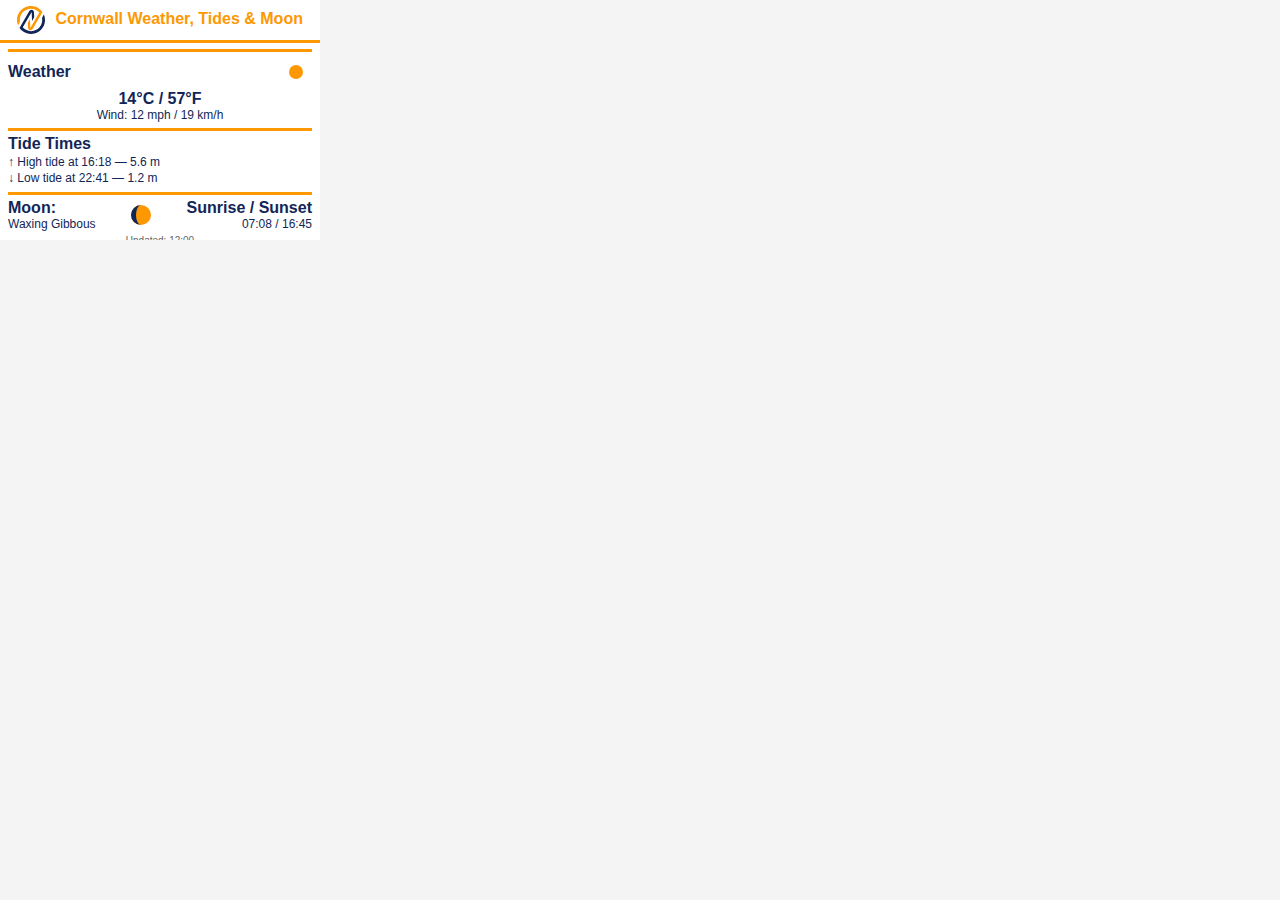
<file: index.html>
<html>
<head>
  <meta charset="UTF-8">
  <title>Cornwall Weather, Tides & Moon</title>
  <meta http-equiv="refresh" content="600">
</head>
<body style="margin:0;background:#f4f4f4;color:#112656;font-family:Arial, sans-serif;">
  <div style="width:320px;height:240px;overflow:hidden;background:#fff;">
    <div style="padding:6px;text-align:center;border-bottom:3px solid #FD9803;">
      <img src="images/logo.svg" alt="Logo" style="height:28px;vertical-align:middle">
      <span style="color:#FD9803;font-weight:bold;margin-left:6px;">Cornwall Weather, Tides & Moon</span>
    </div>

    <div style="padding:6px 8px;">
      <!-- Weather -->
      <div style="border-top:3px solid #FD9803;padding-top:4px;margin-bottom:6px;">
        <div style="display:flex;align-items:center;justify-content:space-between;">
          <div style="font-weight:bold;">Weather</div>
          <img src="svg/weather/clear-day.svg" alt="Weather" style="width:32px;height:32px">
        </div>
        <div style="text-align:center;margin-top:2px;font-weight:bold;">14°C / 57°F</div>
        <div style="text-align:center;font-size:12px;">Wind: 12 mph / 19 km/h</div>
      </div>

      <!-- Tides -->
      <div style="border-top:3px solid #FD9803;padding-top:4px;margin-bottom:6px;">
        <div style="font-weight:bold;margin-bottom:2px;">Tide Times</div>
        <div style="font-size:12px;line-height:1.3;">
          ↑ High tide at 16:18 — 5.6 m<br>
          ↓ Low tide at 22:41 — 1.2 m
        </div>
      </div>

      <!-- Moon + Sun -->
      <div style="border-top:3px solid #FD9803;padding-top:4px;">
        <div style="display:flex;justify-content:space-between;align-items:center;">
          <div>
            <div style="font-weight:bold;">Moon:</div>
            <div style="font-size:12px;">Waxing Gibbous</div>
          </div>
          <img src="svg/moon/waxing-gibbous.svg" alt="Moon" style="width:32px;height:32px">
          <div style="text-align:right;">
            <div style="font-weight:bold;">Sunrise / Sunset</div>
            <div style="font-size:12px;">07:08 / 16:45</div>
          </div>
        </div>
      </div>

      <div style="text-align:center;font-size:10px;margin-top:4px;color:#666;">
        Updated: 12:00
      </div>
    </div>
  </div>
</body>
</html>
</file>
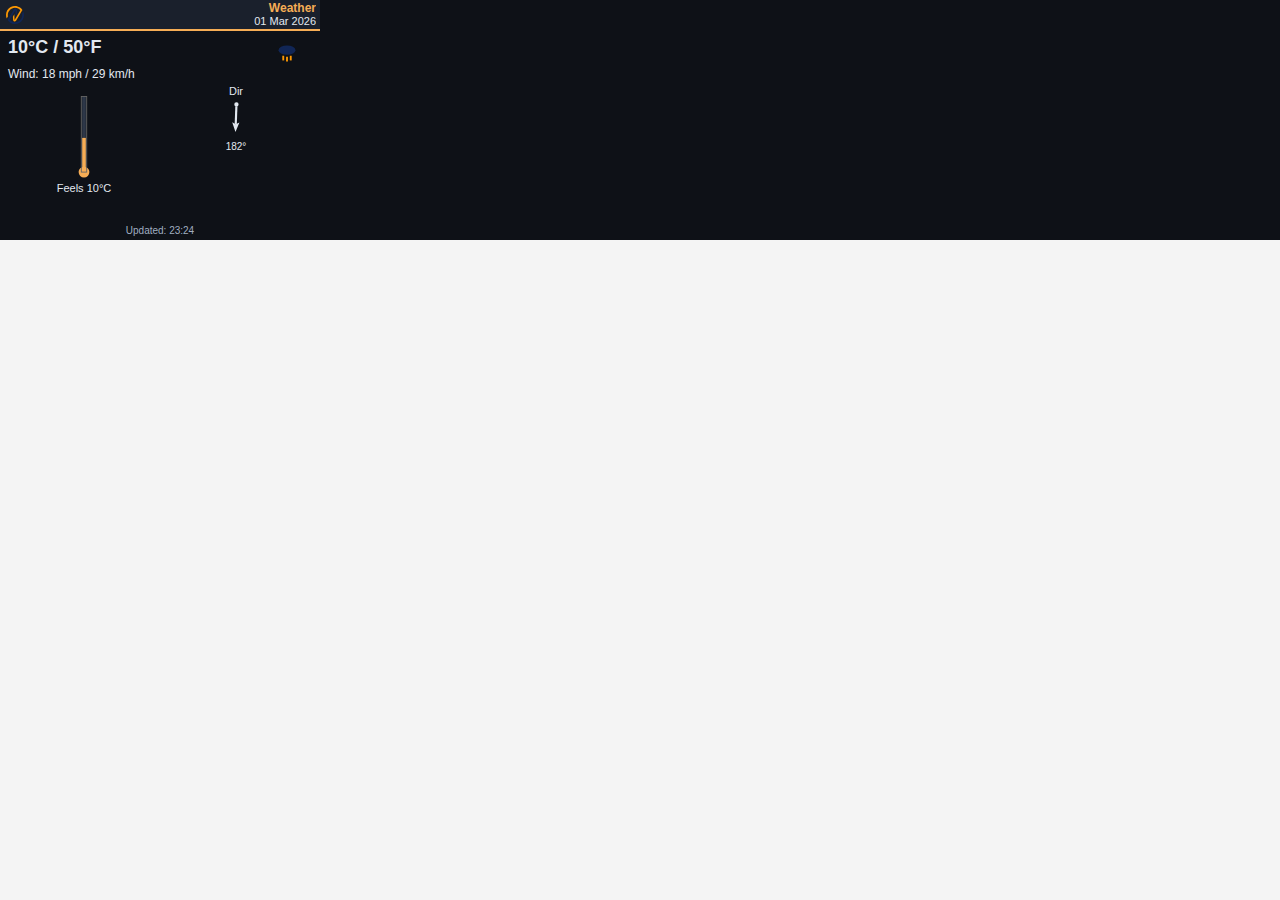
<file: page1-weather.html>
<!DOCTYPE html>
<html lang="en" class="dark-mode">
<head>
  <meta charset="UTF-8">
  <title>Weather</title>
  <meta http-equiv="refresh" content="10; url='page2-tides.html'">
  <link rel="stylesheet" href="css/vvx.css?v=3">
</head>
<body>
  <div class="vvx-page">
    <header class="page-header" role="banner">
      <div class="brand">
        <img class="logo" src="images/logo.svg" alt="ndyl" />
      </div>
      <div class="heading">
        <div class="title">Weather</div>
        <div class="date">01 Mar 2026</div>
      </div>
    </header>

    <main class="content" role="main">
      
<section class="weather">
  <!-- Top row: temp left, icon right -->
  <div class="w-top">
    <div class="w-temp text-lg">10°C / 50°F</div>
    <img class="w-icon icon-30" src="svg/weather/rain.svg" alt="Weather icon" />
  </div>

  <!-- Wind speed line -->
  <div class="w-windline text-md">Wind: 18 mph / 29 km/h</div>

  <!-- Bottom row: thermometer (left) & wind direction (right) -->
  <table class="w-bottom" aria-label="Temperature and Wind Direction">
    <tr>
      <td class="w-left">
        <div class="thermo">
          <svg viewBox="0 0 20 100" width="18" height="95" aria-label="Thermometer">
            <rect x="8" y="10" width="4" height="80" fill="#ddd" />
            <rect x="8" y="56" width="4" height="34" fill="#FD9803" />
            <circle cx="10" cy="94" r="6" fill="#FD9803"/>
            <rect x="7" y="10" width="6" height="84" fill="none" stroke="#666" stroke-width="1"/>
          </svg>
          <div class="text-sm w-feels">Feels  10°C</div>
        </div>
      </td>
      <td class="w-right">
        <div class="wind">
          <div class="text-sm w-dirlabel">Dir</div>
          <svg viewBox="0 0 100 100" width="36" height="36" aria-label="Wind direction" style="transform:rotate(182deg);">
            <polygon points="50,8 60,35 50,30 40,35"></polygon>
            <rect x="47" y="30" width="6" height="50"></rect>
            <circle cx="50" cy="85" r="6"></circle>
          </svg>
          <div class="text-xs w-deg">182°</div>
        </div>
      </td>
    </tr>
  </table>
</section>
    </main>

    <footer class="updated" role="contentinfo">Updated: 23:24</footer>
  </div>
</body>
</html>
</file>
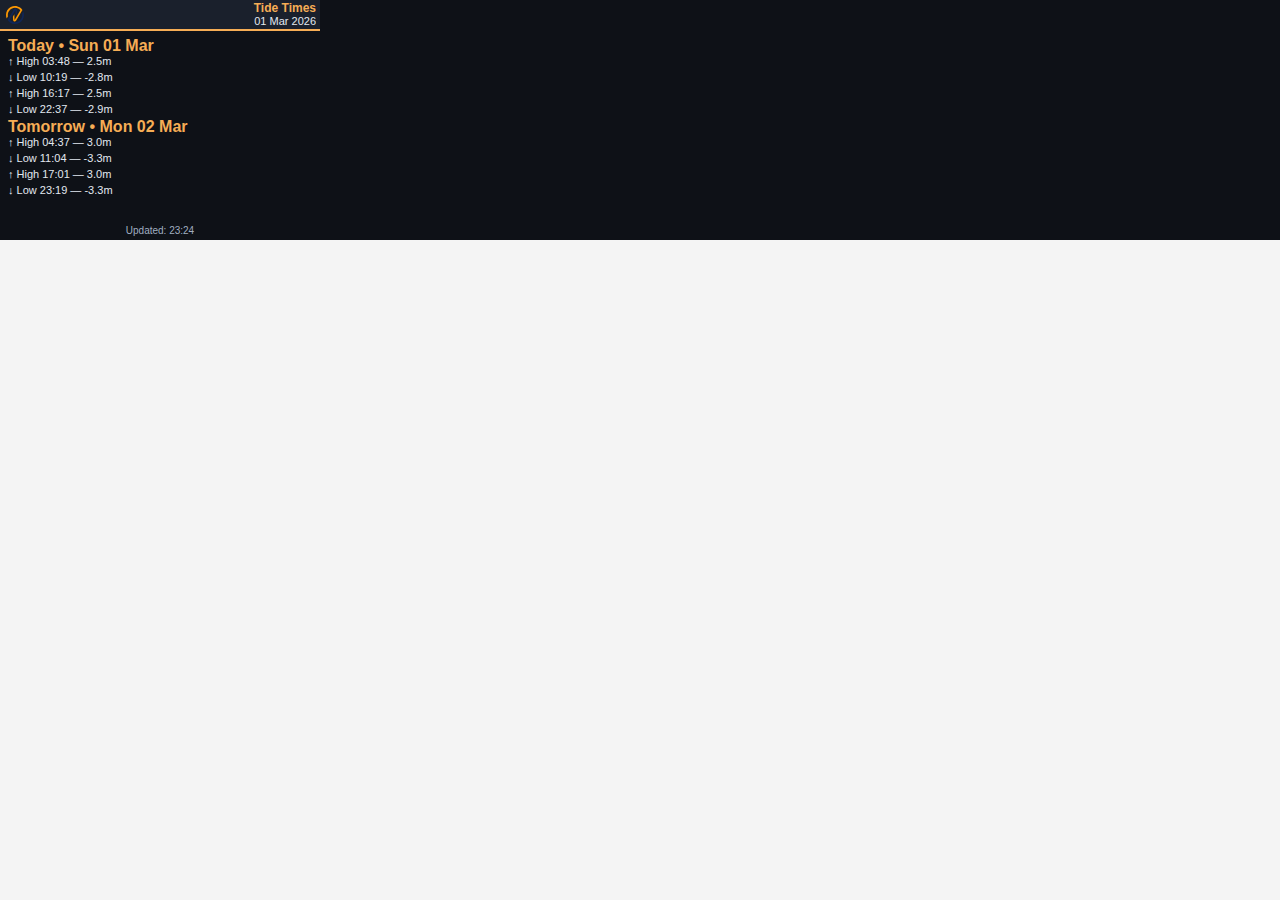
<file: page2-tides.html>
<!DOCTYPE html>
<html lang="en" class="dark-mode">
<head>
  <meta charset="UTF-8">
  <title>Tide Times</title>
  <meta http-equiv="refresh" content="10; url='page3-moon.html'">
  <link rel="stylesheet" href="css/vvx.css?v=3">
</head>
<body>
  <div class="vvx-page">
    <header class="page-header" role="banner">
      <div class="brand">
        <img class="logo" src="images/logo.svg" alt="ndyl" />
      </div>
      <div class="heading">
        <div class="title">Tide Times</div>
        <div class="date">01 Mar 2026</div>
      </div>
    </header>

    <main class="content" role="main">
      

<section class="tides-day">
  <div class="label">Today • Sun 01 Mar</div>
  <ul class="list-compact">
    <li>↑ High 03:48 — 2.5m</li><li>↓ Low 10:19 — -2.8m</li><li>↑ High 16:17 — 2.5m</li><li>↓ Low 22:37 — -2.9m</li>
  </ul>
</section>

<section class="tides-day">
  <div class="label">Tomorrow • Mon 02 Mar</div>
  <ul class="list-compact">
    <li>↑ High 04:37 — 3.0m</li><li>↓ Low 11:04 — -3.3m</li><li>↑ High 17:01 — 3.0m</li><li>↓ Low 23:19 — -3.3m</li>
  </ul>
</section>
    </main>

    <footer class="updated" role="contentinfo">Updated: 23:24</footer>
  </div>
</body>
</html>
</file>
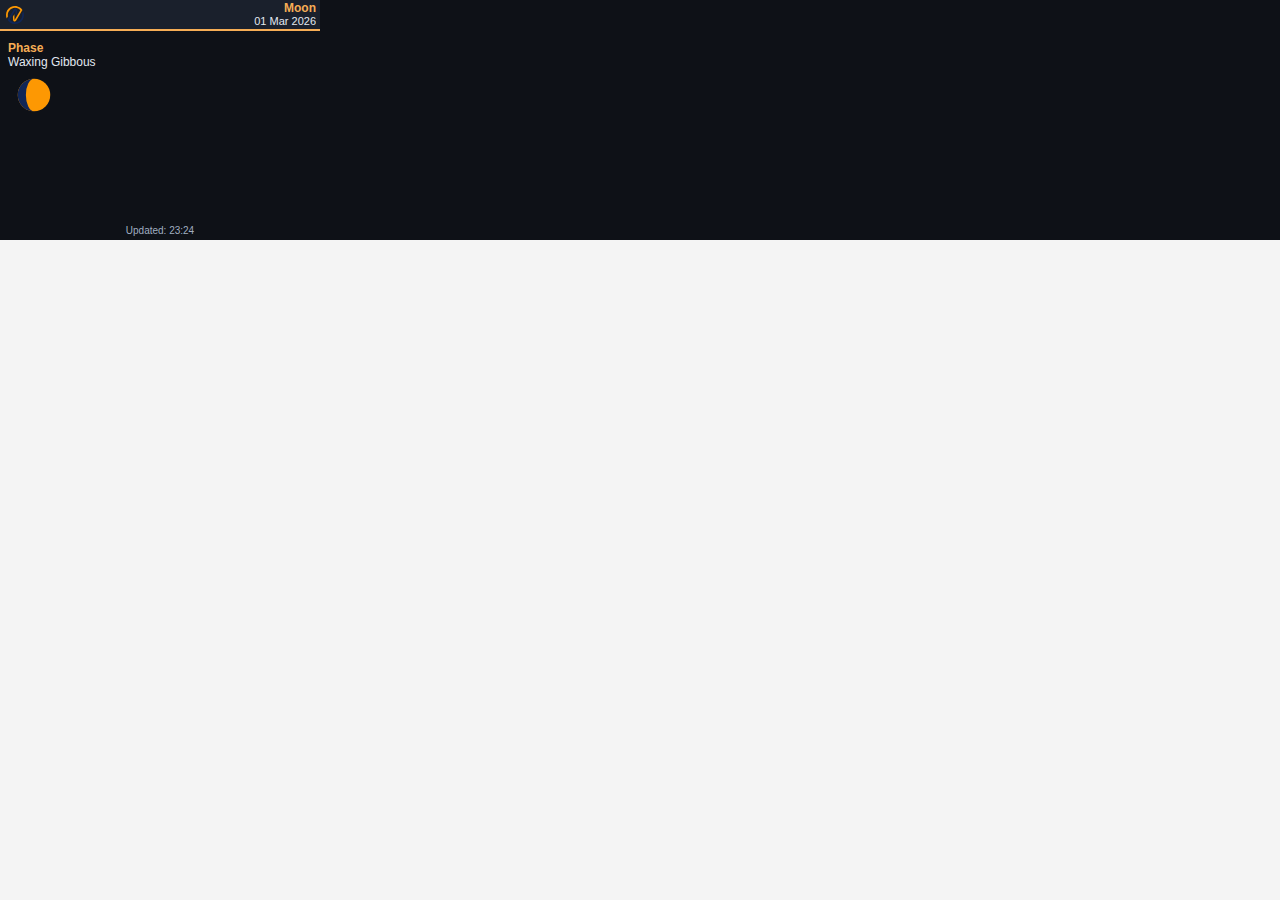
<file: page3-moon.html>
<!DOCTYPE html>
<html lang="en" class="dark-mode">
<head>
  <meta charset="UTF-8">
  <title>Moon</title>
  <meta http-equiv="refresh" content="10; url='page4-sun.html'">
  <link rel="stylesheet" href="css/vvx.css?v=3">
</head>
<body>
  <div class="vvx-page">
    <header class="page-header" role="banner">
      <div class="brand">
        <img class="logo" src="images/logo.svg" alt="ndyl" />
      </div>
      <div class="heading">
        <div class="title">Moon</div>
        <div class="date">01 Mar 2026</div>
      </div>
    </header>

    <main class="content" role="main">
      
<section class="moon row">
  <div class="stack">
    <div class="label text-md">Phase</div>
    <div class="text-md">Waxing Gibbous</div>
  </div>
  <img class="icon-32" src="svg/moon/waxing-gibbous.svg" alt="Moon phase" />
</section>
    </main>

    <footer class="updated" role="contentinfo">Updated: 23:24</footer>
  </div>
</body>
</html>
</file>
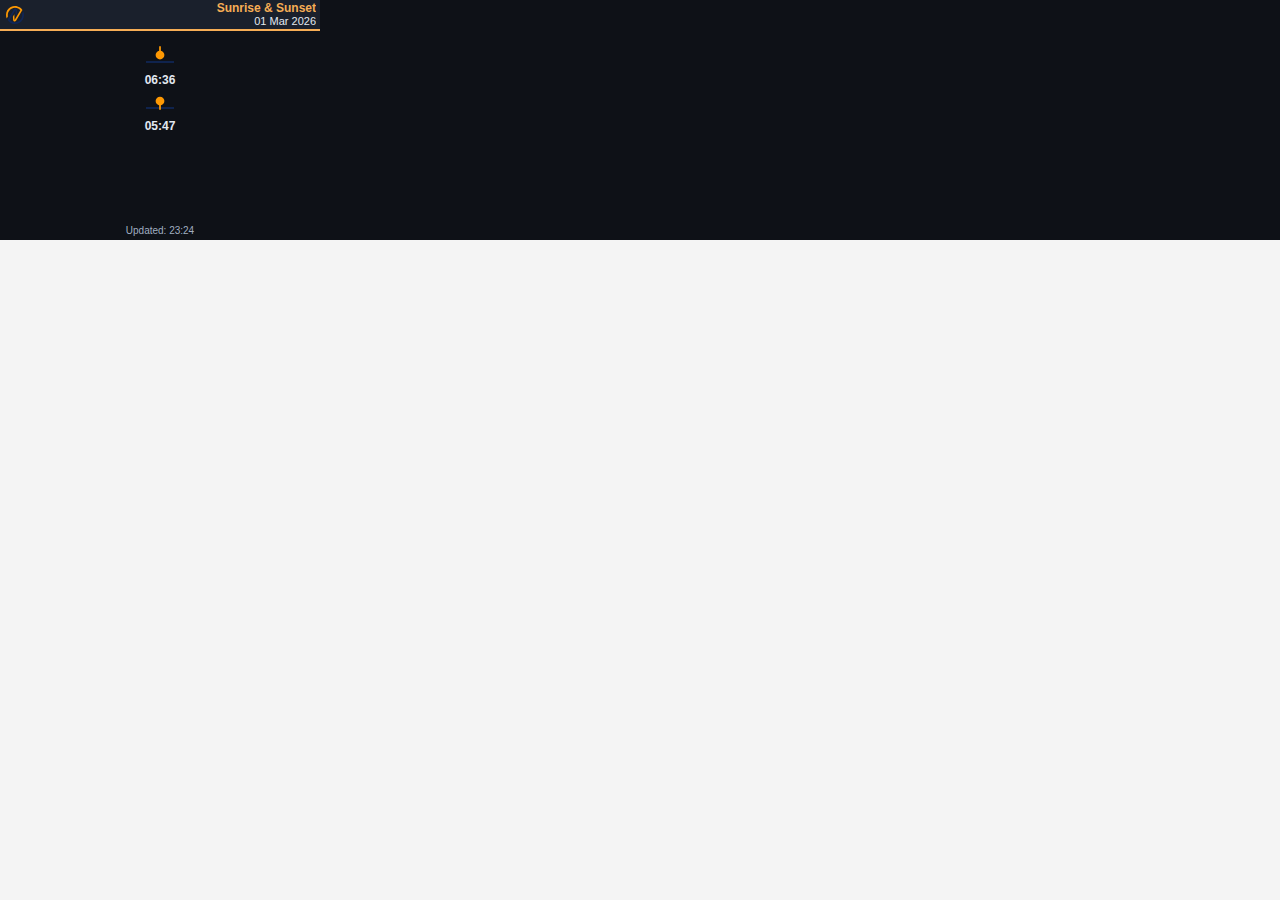
<file: page4-sun.html>
<!DOCTYPE html>
<html lang="en" class="dark-mode">
<head>
  <meta charset="UTF-8">
  <title>Sunrise & Sunset</title>
  <meta http-equiv="refresh" content="10; url='page1-weather.html'">
  <link rel="stylesheet" href="css/vvx.css?v=3">
</head>
<body>
  <div class="vvx-page">
    <header class="page-header" role="banner">
      <div class="brand">
        <img class="logo" src="images/logo.svg" alt="ndyl" />
      </div>
      <div class="heading">
        <div class="title">Sunrise & Sunset</div>
        <div class="date">01 Mar 2026</div>
      </div>
    </header>

    <main class="content" role="main">
      
<section class="sun row">
  <div class="stack center">
    <img class="icon-28" src="svg/sunset/sunrise.svg" alt="Sunrise" />
    <div class="text-md bold">06:36</div>
  </div>
  <div class="stack center">
    <img class="icon-28" src="svg/sunset/sunset.svg" alt="Sunset" />
    <div class="text-md bold">05:47</div>
  </div>
</section>
    </main>

    <footer class="updated" role="contentinfo">Updated: 23:24</footer>
  </div>
</body>
</html>
</file>
<file: css/vvx.css>
/* ======================================================
   Poly VVX411 — External Stylesheet (VVX-safe)
   Light + Dark theme support
   ====================================================== */

/* ===== Base page ===== */
html, body {
  margin: 0;
  padding: 0;
  background: #f4f4f4;
  color: #112656;
  font-family: Arial, sans-serif;
}
.vvx-page {
  width: 320px;
  height: 240px;
  overflow: hidden;
  background: #fff;
  position: relative;
}

/* ===== Header (you said this is now fine) ===== */
.page-header {
  border-bottom: 2px solid #FD9803;
  background: #fff;
  padding: 2px 6px;
  font-size: 0;               /* remove gaps between inline-blocks */
  white-space: nowrap;        /* keep items on one line */
}
.page-header .brand,
.page-header .heading {
  display: inline-block;
  vertical-align: middle;
  font-size: 12px;            /* restore text size */
}
.page-header .brand  { width: 70px; text-align: left; }
.page-header .heading{ width: 240px; text-align: right; overflow: hidden; }
.logo  { height: 18px; display: block; }
.title { font-weight: bold; color: #FD9803; font-size: 12px; line-height: 1.1; }
.date  { font-size: 11px; line-height: 1.1; }

/* ===== Content area ===== */
.content { padding: 6px 8px; }

/* Layout helpers */
.row   { width: 100%; margin: 4px 0; }
.stack { display: block; }
.center{ text-align: center; }

/* Typography */
.text-xs { font-size: 10px; }
.text-sm { font-size: 11px; }
.text-md { font-size: 12px; }
.text-lg { font-size: 18px; font-weight: bold; }
.bold    { font-weight: bold; }

/* Icons */
.icon-28 { width: 28px; height: 28px; }
.icon-30 { width: 30px; height: 30px; }
.icon-32 { width: 52px; height: 52px; }

/* Lists */
.list-compact    { margin: 0; padding: 0; list-style: none; }
.list-compact li { font-size: 11px; line-height: 1.25; margin: 0 0 2px 0; }

/* Labels & footer */
.label   { font-weight: bold; color: #FD9803; }
.updated { position: absolute; left: 0; right: 0; bottom: 4px; text-align: center; font-size: 10px; color: #666; }

/* Visual helpers */
.thermo svg { display: block; margin: 0 auto; }
.wind       { text-align: center; }

/* ======================================================
   WEATHER SECTION — robust alignment on VVX
   ====================================================== */

/* Top row: temp on the left, icon on the right */
.w-top { height: 28px; }
.w-temp {
  display: inline-block;
  width: 260px;                 /* leaves room for the icon (30px) + gap */
  vertical-align: top;
}
.w-icon {
  display: inline-block;
  vertical-align: top;
}

/* Wind speed line */
.w-windline { margin: 2px 0 4px 0; }

/* Bottom row: 2 columns via table (safest on VVX) */
.w-bottom {
  width: 100%;
  border-collapse: collapse;
  table-layout: fixed;
}
.w-bottom td {
  vertical-align: top;
  padding: 0;
}
.w-left  { width: 50%; text-align: left; }
.w-right { width: 50%; text-align: center; }

/* Thermometer label tight to SVG */
.w-feels   { text-align: center; margin-top: 2px; }

/* Wind direction labels */
.w-dirlabel{ margin-bottom: 2px; }
.w-deg     { margin-top: 2px; }

/* ======================================================
   Dark mode (auto between sunset → sunrise)
   ====================================================== */
.dark-mode body,
.dark-mode .vvx-page {
  background: #0E1117;
  color: #E2E8F0;
}
.dark-mode .page-header {
  border-bottom: 2px solid #F6AD55;
  background: #1A202C;
}
.dark-mode .title,
.dark-mode .label {
  color: #F6AD55;
}
.dark-mode .updated {
  color: #A0AEC0;
}
.dark-mode .list-compact li {
  color: #E2E8F0;
}

/* SVG colour adaptations for dark theme */
.dark-mode svg rect[fill="#ddd"] { fill: #2D3748 !important; }
.dark-mode svg rect[fill="#FD9803"],
.dark-mode svg circle[fill="#FD9803"] { fill: #F6AD55 !important; }
.dark-mode .wind svg polygon,
.dark-mode .wind svg rect,
.dark-mode .wind svg circle { fill: #E2E8F0; }
</file>
